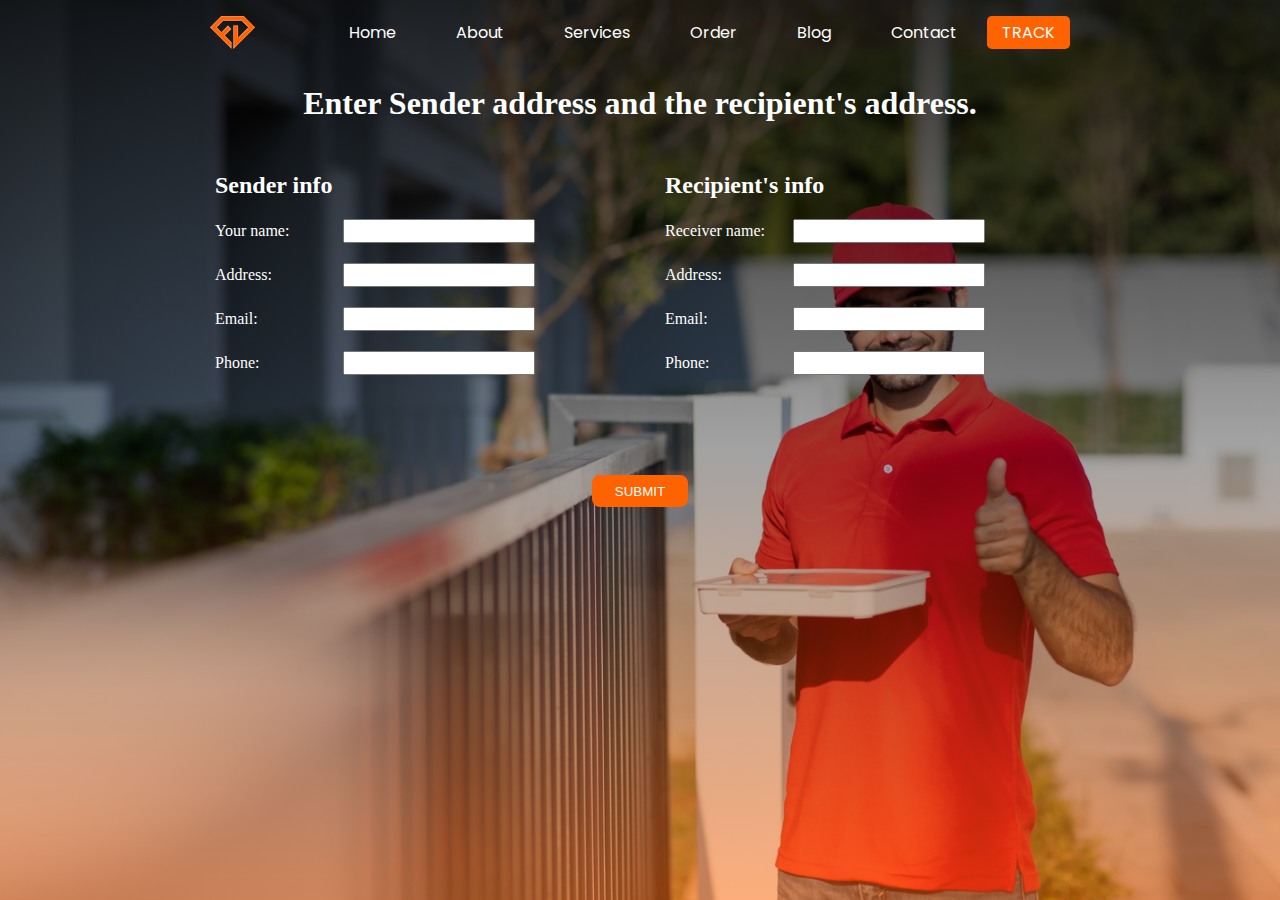
<file: order.html>
<!DOCTYPE html>
<html lang="en">
   <head>
      <meta charset="UTF-8" />
      <meta name="viewport" content="width=device-width, initial-scale=1.0" />
      <title>Document</title>
      <link rel="stylesheet" href="./assets/css/style.css" />
      <link rel="stylesheet" href="./assets/css/order.css" />
   </head>
   <body>
      <section class="hero-container">
         <section class="full-body" id="hero">
            <header class="navbar">
               <img src="./assets/img/logo.svg" alt="Logo" width="45px" id="logo" />
               <div class="links">
                  <ul class="nav-links sidebar" id="sidebar">
                     <li>
                        <a href="./index.html">Home</a>
                     </li>
                     <li>
                        <a href="#">About</a>
                     </li>
                     <li>
                        <a href="#">Services</a>
                     </li>
                     <li>
                        <a href="./order.html">Order</a>
                     </li>
                     <li>
                        <a href="#">Blog</a>
                     </li>
                     <li>
                        <a href="#">Contact</a>
                     </li>
                  </ul>
                  <a href="./track.html" id="track">TRACK</a>
               </div>
            </header>
            <div class="details-layout">
               <form method="post" action="" name="formDetail" id="myForm">
                  <div class="details">
                     <h1 class="order-head">Enter Sender address and the recipient's address.</h1>
                     <div class="input-details">
                        <div class="sender-details">
                           <div class="form">
                              <h2>Sender info</h2>
                              <div>
                                 <label for="sdr-name"> Your name:</label>
                                 <input type="text" id="name" name="Name" required />
                              </div>
                              <div>
                                 <label for="sdr-address"> Address:</label>
                                 <input type="text" id="sdr-address" name="Address" required />
                              </div>
                              <div>
                                 <label for="sdr-email"> Email:</label>
                                 <input type="email" id="sdr-email" name="Email" required />
                              </div>
                              <div>
                                 <label for="sdr-number"> Phone:</label>
                                 <input type="text" id="sdr-number" name="Number" required />
                              </div>
                           </div>
                        </div>
                        <div class="receiver-details">
                           <div class="form">
                              <h2>Recipient's info</h2>
                              <div>
                                 <label for="sdr-name"> Receiver name:</label>
                                 <input type="text" id="rcvr-name" name="Recipient's Name" required />
                              </div>
                              <div>
                                 <label for="sdr-address"> Address:</label>
                                 <input type="text" id="rcvr-address" name="Recipient's Address" required />
                              </div>
                              <div>
                                 <label for="sdr-email"> Email:</label>
                                 <input type="email" id="rcvr-email" name="Recipient's Email" required />
                              </div>
                              <div>
                                 <label for="sdr-number"> Phone:</label>
                                 <input type="text" id="rcvr-number" name="Recipient's Number" required />
                              </div>
                           </div>
                        </div>
                     </div>
                     <span><p id="orderNumberDisplay" style="color: white; font-size: 35px"></p></span>
                     <button id="submit">SUBMIT</button>
                  </div>
               </form>
            </div>
         </section>
      </section>
      <script>
         const scriptURL = "https://script.google.com/macros/s/AKfycbyDOVYd2TDMBOnfXUiokIcAUeLdnR8qDCqfHcElz1PM4lZ3hkqWgbyPd1II80iG75cZ/exec";
         const form = document.forms["formDetail"];

         form.addEventListener("submit", (e) => {
            e.preventDefault();
            fetch(scriptURL, {
               method: "POST",
               body: new FormData(form),
            })
               .then((response) => {
                  if (response.ok) {
                     window.location.href = "ThankOrder.html"; // Redirect on success
                     setTimeout(function () {
                        form.reset(); // This will clear all input fields in the form
                     }, 5000);
                  } else {
                     console.error("Error!", response.status, response.statusText);
                  }
               })
               .catch((error) => console.error("Error!", error.message));
         });
      </script>
   </body>
</html>
</file>
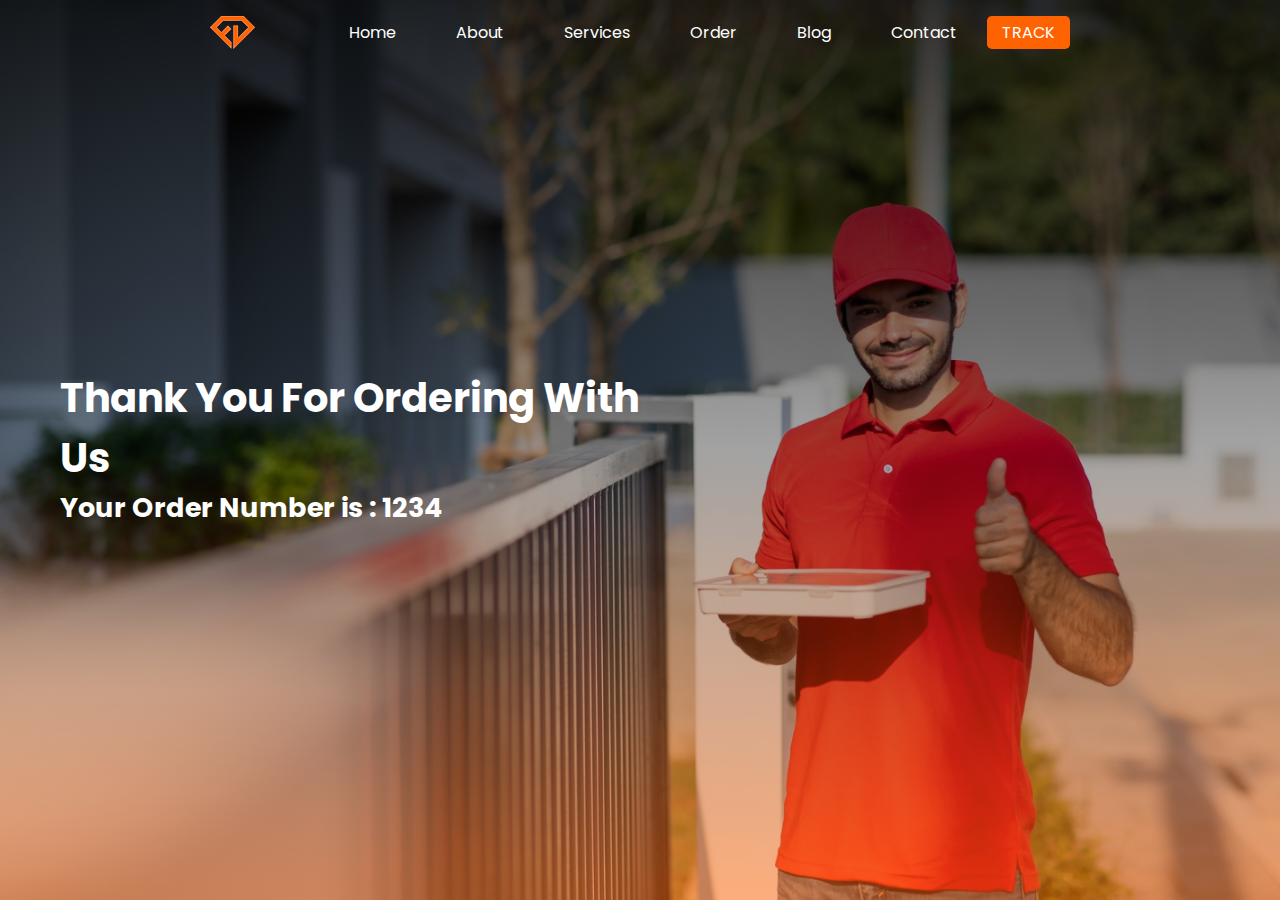
<file: ThankOrder.html>
<!DOCTYPE html>
<html lang="en">
<head>
    <meta charset="UTF-8">
    <meta name="viewport" content="width=device-width, initial-scale=1.0">
    <title>Thank You for Your Order</title>
    <link rel="stylesheet" href="./assets/css/style.css">
</head>
<body>
    <section class="hero-container">
        <section class="full-body" id="hero">
                    <header class="navbar">
                        <img src="./assets/img/logo.svg" alt="Logo" width="45px" id="logo">
                        <div class="links">
                            <ul class="nav-links sidebar" id="sidebar">
                                <li><a href="./index.html">Home</a></li>
                                <li><a href="#">About</a></li>
                                <li><a href="#">Services</a></li>
                                <li><a href="./order.html">Order</a></li>
                                <li><a href="#">Blog</a></li>
                                <li><a href="#">Contact</a></li>
                            </ul>
                            <a href="./track.html" id="track">TRACK</a>
                        </div>
                        <!-- <div class="menu">
                            <label class="ham-menu" id="ham">
                                <i class="fa-solid fa-bars ham-settings"></i>
                                <input type="checkbox" id="checkbox1">
                            </label>
                        </div> -->
                    </header>
                    <div class="hero-txt-body">
                        <div class="txt-content">
                            <div class="hero-txt">
                                <h1>Thank You For Ordering With Us</h1>
                               <h2>Your Order Number is : <span id="order-number">1234</span></h2>
                        </div>
                    </div>
    
            </section>
        </section>
</body>
</html>
</file>
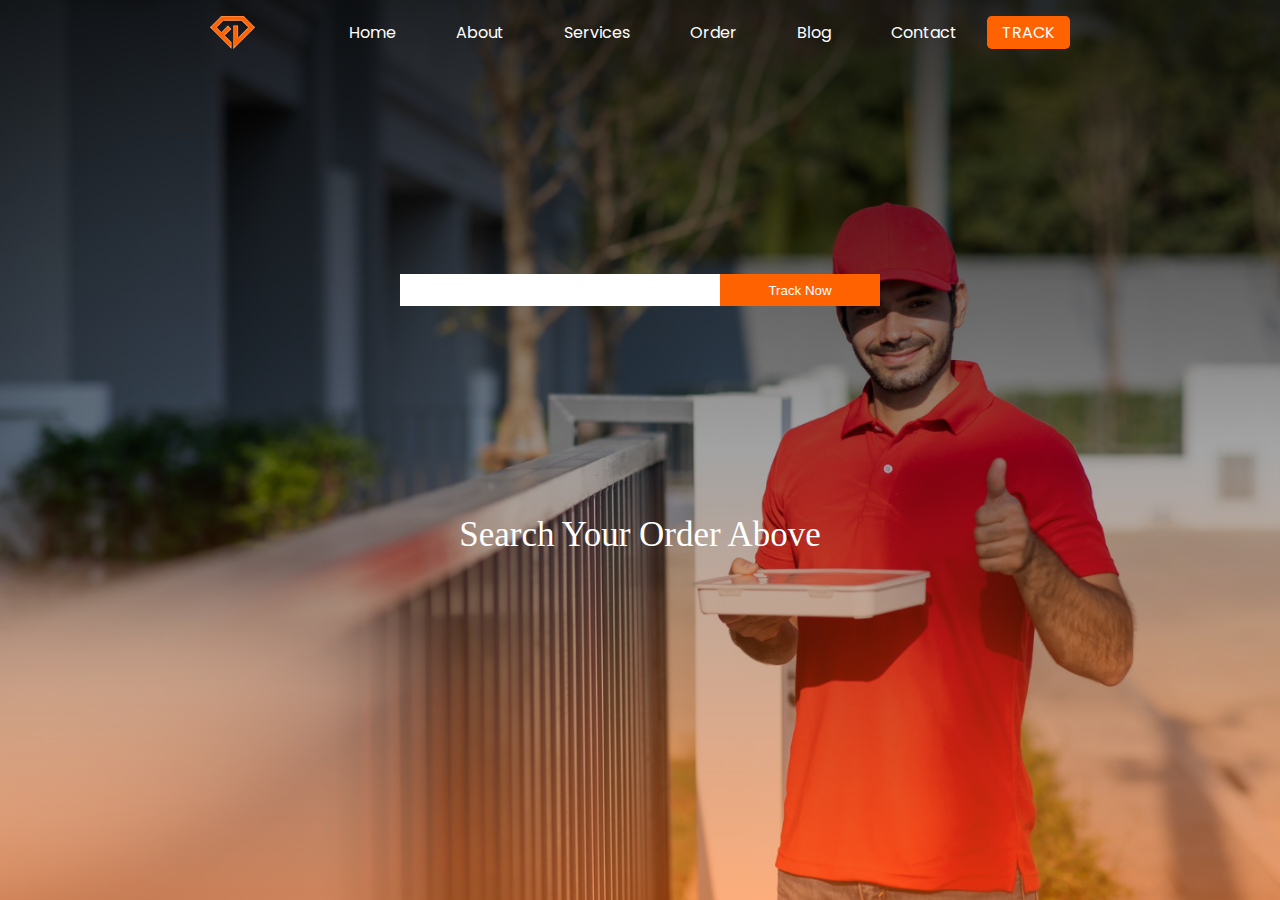
<file: track.html>
<!DOCTYPE html>
<html lang="en">
   <head>
      <meta charset="UTF-8" />
      <meta name="viewport" content="width=device-width, initial-scale=1.0" />
      <title>Start Tracking</title>

      <link rel="stylesheet" href="./assets/css/style.css" />
      <script src="./assets/js/track.js"></script>
   </head>
   <body>
      <section class="hero-container">
         <section class="full-body" id="hero">
            <header class="navbar">
               <img src="./assets/img/logo.svg" alt="Logo" width="45px" id="logo" />
               <div class="links">
                  <ul class="nav-links sidebar" id="sidebar">
                     <li><a href="./index.html">Home</a></li>
                     <li><a href="#">About</a></li>
                     <li><a href="#">Services</a></li>
                     <li><a href="./order.html">Order</a></li>
                     <li><a href="#">Blog</a></li>
                     <li><a href="#">Contact</a></li>
                  </ul>
                  <a href="./track.html" id="track">TRACK</a>
               </div>
            </header>
            <div class="hero-txt-body">
               <div class="track-submit">
                  <input type="text" id="track-number" />
                  <button id="trackNow" style="border-radius: 0; background-color: #ff6200" onclick="displayStatus()">Track Now</button>
               </div>
               <p style="color: white; font-size: 35px" id="result">Search Your Order Above</p>
               <div class="txt-content"></div>
            </div>
         </section>
      </section>
   </body>
   <script>
      // const sourceID = "https://script.google.com/";
      // const sourceCode = "macros/s/";
      // const userData = "699Y5lo5eARySc9M0L3p-vUtW6PuwHY";
      // function displayStatus() {
      //    const exeCode = "/exec";
      //    const fetchData = sourceID + sourceCode + newID + userData + exeCode;
      //    const orderInput = document.getElementById("track-number").value;
      //    const newID = storeId + virtualId;
      //    fetch(fetchData)
      //       .then((response) => response.json())
      //       .then((data) => {
      //          const result = data.data.find((item) => item.Order == orderInput);
      //          const statusResult = document.getElementById("result");
      //          if (result) {
      //             const userName = result.Name; // Get the Name from the result
      //             const status = result.Status; // Get the Status from the result
      //             // Display the message using template literals
      //             statusResult.textContent = `Dear ${userName}, your Order Status is: ${status}`;
      //          } else {
      //             statusResult.textContent = "Invalid Order Number.";
      //          }
      //          setTimeout(function () {
      //             document.getElementById("track-number").value = "";
      //          }, 1000);
      //       })
      //       .catch((error) => console.error("Error fetching data:", error));
      // }
   </script>
</html>
</file>
<file: assets/css/style.css>
@import url('https://fonts.googleapis.com/css2?family=Montserrat+Alternates:ital,wght@0,400;0,500;0,600;1,400;1,500;1,600&family=Montserrat:wght@600&family=Poppins:wght@200;400&display=swap');

:root{
    --font-color: #ffffff;
    --primary-color: #ff6200;
    --secondary-color: rgba(0, 211, 197, 1);
    --bar-width: 60px;
    --bar-height: 20px;
    --ham-gap: 6px;
}
*{
    margin: 0;
    padding: 0;
    box-sizing: border-box;
    
}
body{
    overflow-x: hidden;
}
.full-body{
    height: auto;
    /* text-align: center; */
    margin-left: auto;
    margin-right: auto;
    
}
.hero-container{
    width: auto;
    overflow-x: hidden;
    height: 100vh;
    background: linear-gradient(to top, rgba(255, 98, 0, 0.5) 0, rgba(0, 0, 0, 0.35) 50%, rgba(0, 0, 0, 0.8) 100%), url(../img/cover.jpg);
    margin: 0 auto;
    text-align: center;
    background-size: cover;
}
.sidebar{
    display: flex;
}
#track{
    background-color: var(--primary-color);
    padding: 4px 15px;
    border-radius: 0.3rem;
    font-family: 'Poppins', sans-serif;
}
#track:hover{
   background-color: var(--secondary-color);
   transition: 0.2s ease-in-out;
   color: black;
}

ul > li > a{
    text-decoration: none;
    color: var(--font-color);
    font-family: 'Poppins', sans-serif;    
}
ul > li > a:hover{
    color: var(--primary-color);
    transition: 0.2s ease-in-out;
    border-bottom:2px solid rgb(255, 98, 1);
    border-radius: 1px;
}

ul > li{
    list-style-type: none;
    margin: 20px 30px;
    float: right;
}
header{
    gap: 5%;
}
.navbar{
    display: flex;
    justify-content: center;
    align-items: center;
}
.links{
    display: flex;
    justify-content: center;
    align-items: center;
}
header > .links > a{
    text-decoration: none;
    color: var(--font-color);
}
.hero-txt-body{
    width: 1200px;
    height: auto;
    text-align: center;
    margin-left: auto;
    margin-right: auto;
    font-size: 18px;
}
.hero-txt > h1{
    font-size: 40px;
}
.txt-content{
    width: 50%;
    height: 85vh;
    display: flex;
    justify-content: center;
    align-items: flex-start;
    text-align: left;
    padding-left: 20px;
    flex-direction: column;
    gap: 3%;
}
.txt-content > a{
    text-decoration: none;
    color: white;
}

.hero-txt{
    color: var(--font-color);
    font-family: 'Poppins', sans-serif;

}
.menu{
    display: none;
}

/* About us section css  */


.about-us{
    max-width: 100vw;
    height: 100vh;
    background-color: #f1f1f1;
    max-height: 2000px;
    height: 100%;
    font-family: 'Poppins', sans-serif;
    padding: 50px;
}
.about-head{
    width: 600px;
    margin-bottom: 50px;
    
}
.about-area{
    max-width: 80rem;
    width: 95%;
    height: auto;
    display: flex;
    flex-direction: column;
    align-items: center;
    
}
.box{
    max-width: 350px;
    width: 100%;
    max-height: auto;
    height: 19rem;
    display: flex;
    flex-direction: column;
    margin: 10px;
    gap: 0.75rem;
    text-align: left;
    box-shadow: rgba(0, 0, 0, 0.10) 0px 3px 8px;
    padding: 2rem;
    background-color: white;

}
.box > i{
    font-size: 28px;
}

.about-head > h1{
    font-size: 42.5px;
}
.box-collection{
    display: flex;
    flex-wrap: wrap;
    justify-content: center;
    align-items: flex-start; 
}
.story-collection{
    max-height: 700px;
    height: 100%;
    padding: 0 5rem 5rem 5rem;
    display: flex;
    gap: 5rem;
    justify-content: center;
    align-items: flex-start; 
    font-family: 'Poppins', sans-serif;
    text-align: left;
    font-size: 1rem;
    /* background-color: aqua; */
}
.story-collection > div > img{
    width: 20rem;
    height: 20rem; 
    object-fit: cover;
    object-position: top;
}
.story-head{
    padding: 50px;
    font-family: 'Poppins', sans-serif;
}
.story-head > h1{
    font-size: 42.5px;
}

 
/* Story Section  */

.our-story{
    height: 100vh;
}
.story-area{
    display: flex;
    flex-direction: column;
    justify-content: center;
    align-items: center;
   height: 100vh;
}
section> main > div > #h1-about, #p1-about{
    text-align: center;

}


.track-submit{
    display: flex;
    justify-content: center;
    align-items: center;
    height: 50vh;
    margin-left: 0;
    margin-right: 0;

}

.track-submit > button{
    width: 10rem;
    border: none;
    border-radius: 0px;
    height: 2rem;
    color: white;
}
.track-submit > button:hover{
    color: black;
}
.track-submit > input{
    width: 20rem;
    border: none;
    border-radius: 0px;
    height: 2rem;
}






/* Responsive Media Queries */

/* Small screens (phones) */
@media only screen and (max-width: 600px) {
    .hero-container{
        background: linear-gradient(to top, rgba(255, 98, 0, 0.5) 0, rgba(0, 0, 0, 0.35) 50%, rgba(0, 0, 0, 0.8) 100%), url(../img/cover.jpg);
        background-position: center;
        background-size: cover;
        background-repeat: no-repeat;
    }
    .hero-txt-body {
        font-size: 16px;
    }
    
    .txt-content {
        
        padding: 10px;
    }
    
    header > .links > a {
        font-size: 14px;
    }
}

/* Medium screens (tablets) */
@media only screen and (min-width: 601px) and (max-width: 1024px) {
    .hero-txt-body {
        font-size: 18px;
    }
    
    .txt-content {
        padding: 20px;
    }
    
    header > .links > a {
        font-size: 16px;
    }
}
</file>
<file: assets/css/order.css>
:root{
    --font-color: #ffffff;
    --primary-color: rgb(255, 98, 0);
    --secondary-color: rgba(0, 211, 197, 1);
    --bar-width: 60px;
    --bar-height: 20px;
    --ham-gap: 6px;
}
.details-layout{
    margin-left: auto;
    margin-right: auto;

}
.form{
    display: flex;
    flex-direction: column;
    gap: 20px;

}
.input-details{
    display: flex;
    gap: 50px;
    align-items: flex-start;
    justify-content: center;
}
.order-head{
    padding-top: 20px;
    color: white;
}
.form{
    /* max-width: 30rem; */
    width: 25rem;
    color: white;
    display: flex;
    align-items: flex-start;
}
.form > div > input{
    width: 12rem;
    height: 1.5rem;

}
.form > div {
    width: 20rem;
    display: flex;
    justify-content: space-between;
    align-items: center;

}
.details{
    display: flex;
    flex-direction: column;
    gap: 50px;
    width: 100%;
    justify-content: center;
    align-content: center;
}
button{
    width: 6rem;
    height: 2rem;
    margin-left: auto;
    margin-right: auto;
    border-radius: 0.5rem;
    border: none;
    background-color: var(--primary-color);
    color: var(--font-color);
}
button:hover{
    background-color: var(--secondary-color);
    color: #000;
    transition: 0.2s ease-in-out;
}
</file>
